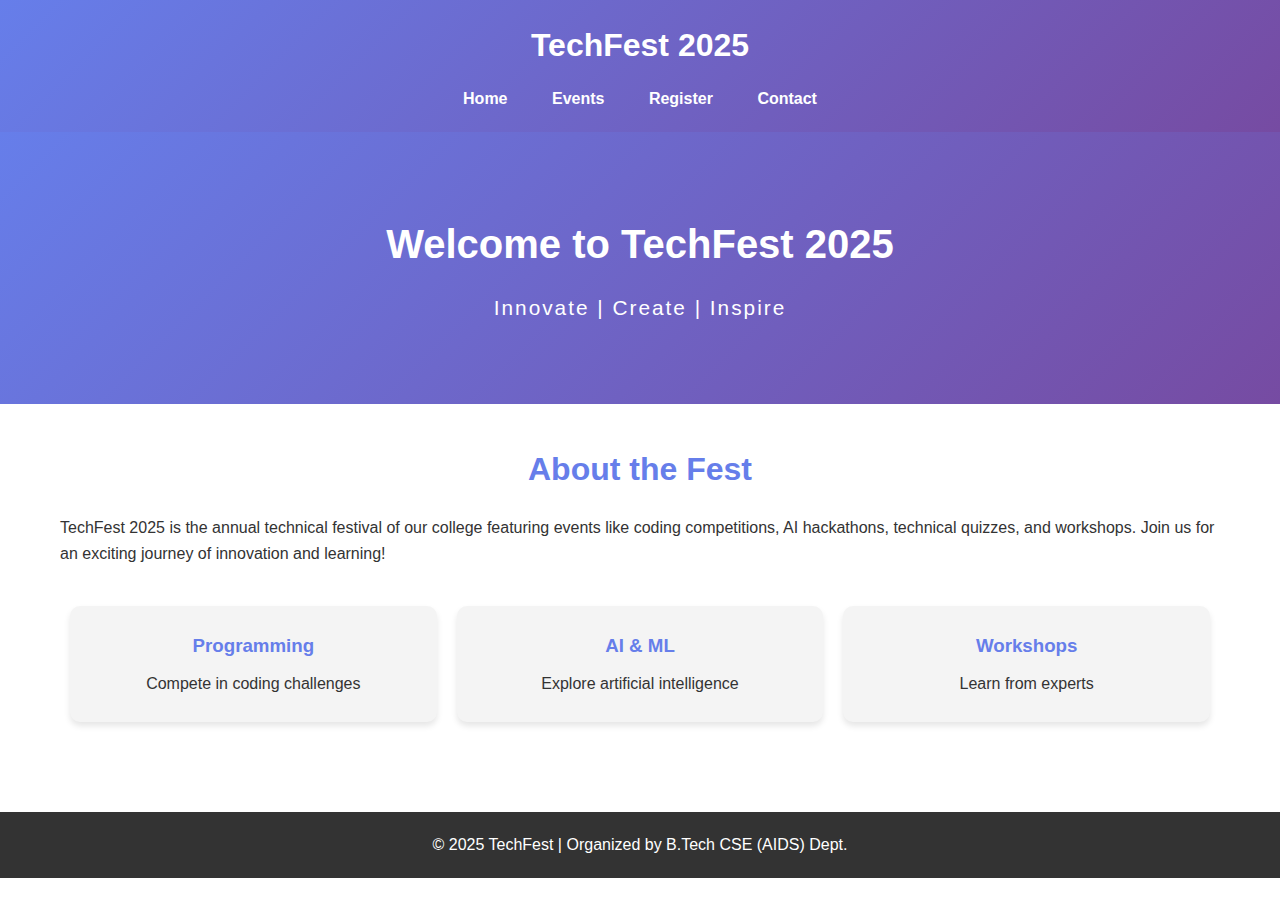
<file: index.html>
<!DOCTYPE html>
<html lang="en">
<head>
<meta charset="UTF-8">
<meta name="viewport" content="width=device-width, initial-scale=1.0">
<title>TechFest 2025</title>
<link rel="stylesheet" href="style.css">
</head>

<body>
<header>
    <h1>TechFest 2025</h1>
    <nav>
        <a href="index.html">Home</a>
        <a href="events.html">Events</a>
        <a href="register.html">Register</a>
        <a href="contact.html">Contact</a>
    </nav>
</header>

<section class="hero">
    <h2>Welcome to TechFest 2025</h2>
    <p>Innovate | Create | Inspire</p>
</section>

<section class="about">
    <h2>About the Fest</h2>
    <p>
        TechFest 2025 is the annual technical festival of our college featuring events like 
        coding competitions, AI hackathons, technical quizzes, and workshops. Join us for an 
        exciting journey of innovation and learning!
    </p>
    <div class="highlights">
        <div class="highlight-box">
            <h3>Programming</h3>
            <p>Compete in coding challenges</p>
        </div>
        <div class="highlight-box">
            <h3>AI & ML</h3>
            <p>Explore artificial intelligence</p>
        </div>
        <div class="highlight-box">
            <h3>Workshops</h3>
            <p>Learn from experts</p>
        </div>
    </div>
</section>

<footer>
    <p>&copy; 2025 TechFest | Organized by B.Tech CSE (AIDS) Dept.</p>
</footer>
</body>
</html>
</file>
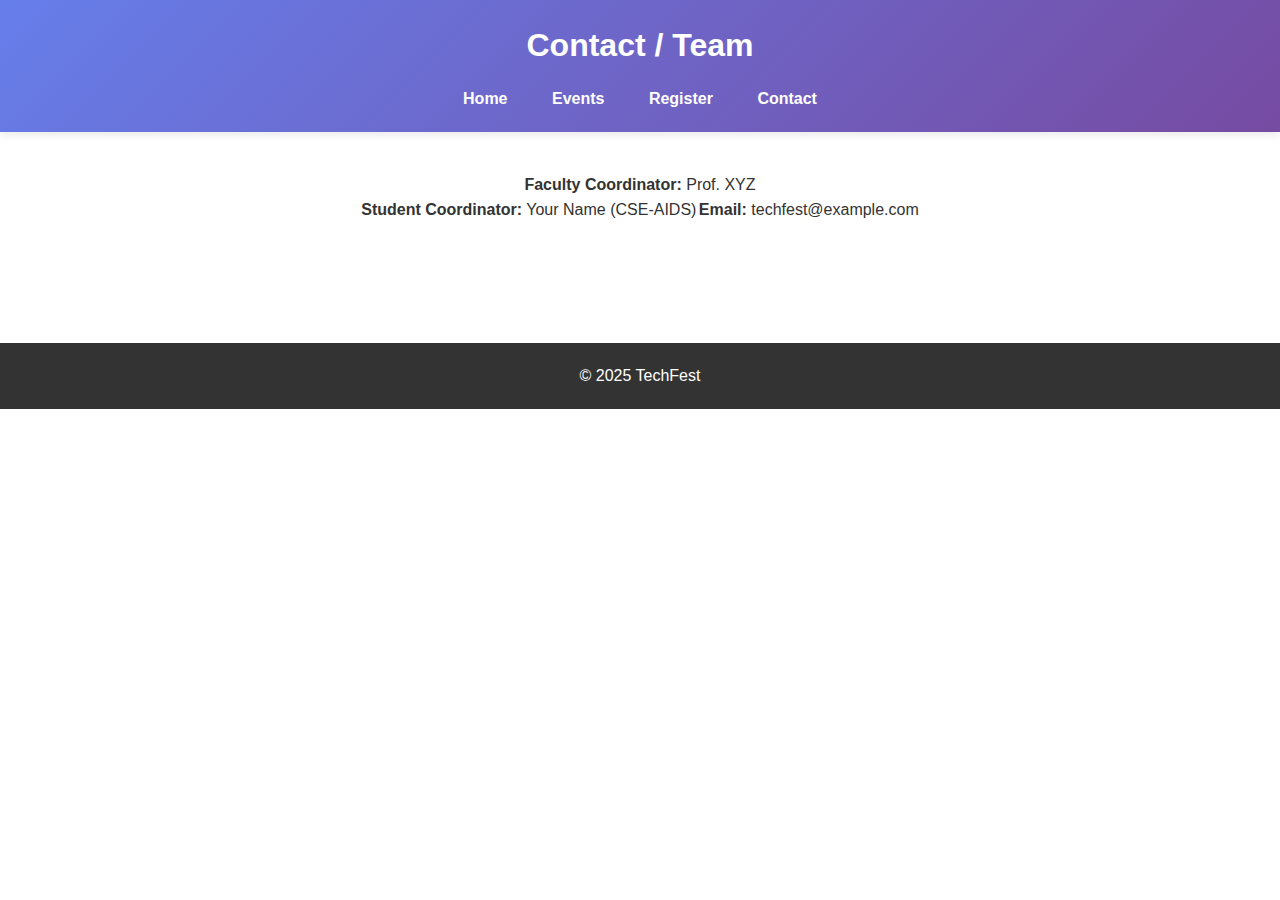
<file: contact.html>
<!DOCTYPE html>
<html lang="en">
<head>
    <meta charset="UTF-8">
    <meta name="viewport" content="width=device-width, initial-scale=1.0">
    <title>Contact Us - TechFest 2025</title>
    <link rel="stylesheet" href="style.css">
</head>
<body>
    <header>
        <h1>Contact / Team</h1>
        <nav>
            <a href="index.html">Home</a>
            <a href="events.html">Events</a>
            <a href="register.html">Register</a>
            <a href="contact.html">Contact</a>
        </nav>
    </header>

    <section class="contact-section">
        <div class="contact-info">
            <p><strong>Faculty Coordinator:</strong> Prof. XYZ</p>
            <p><strong>Student Coordinator:</strong> Your Name (CSE-AIDS)</p>
            <p><strong>Email:</strong> techfest@example.com</p>
        </div>
    </section>

    <footer>
        <p>&copy; 2025 TechFest</p>
    </footer>
</body>
</html>
</file>
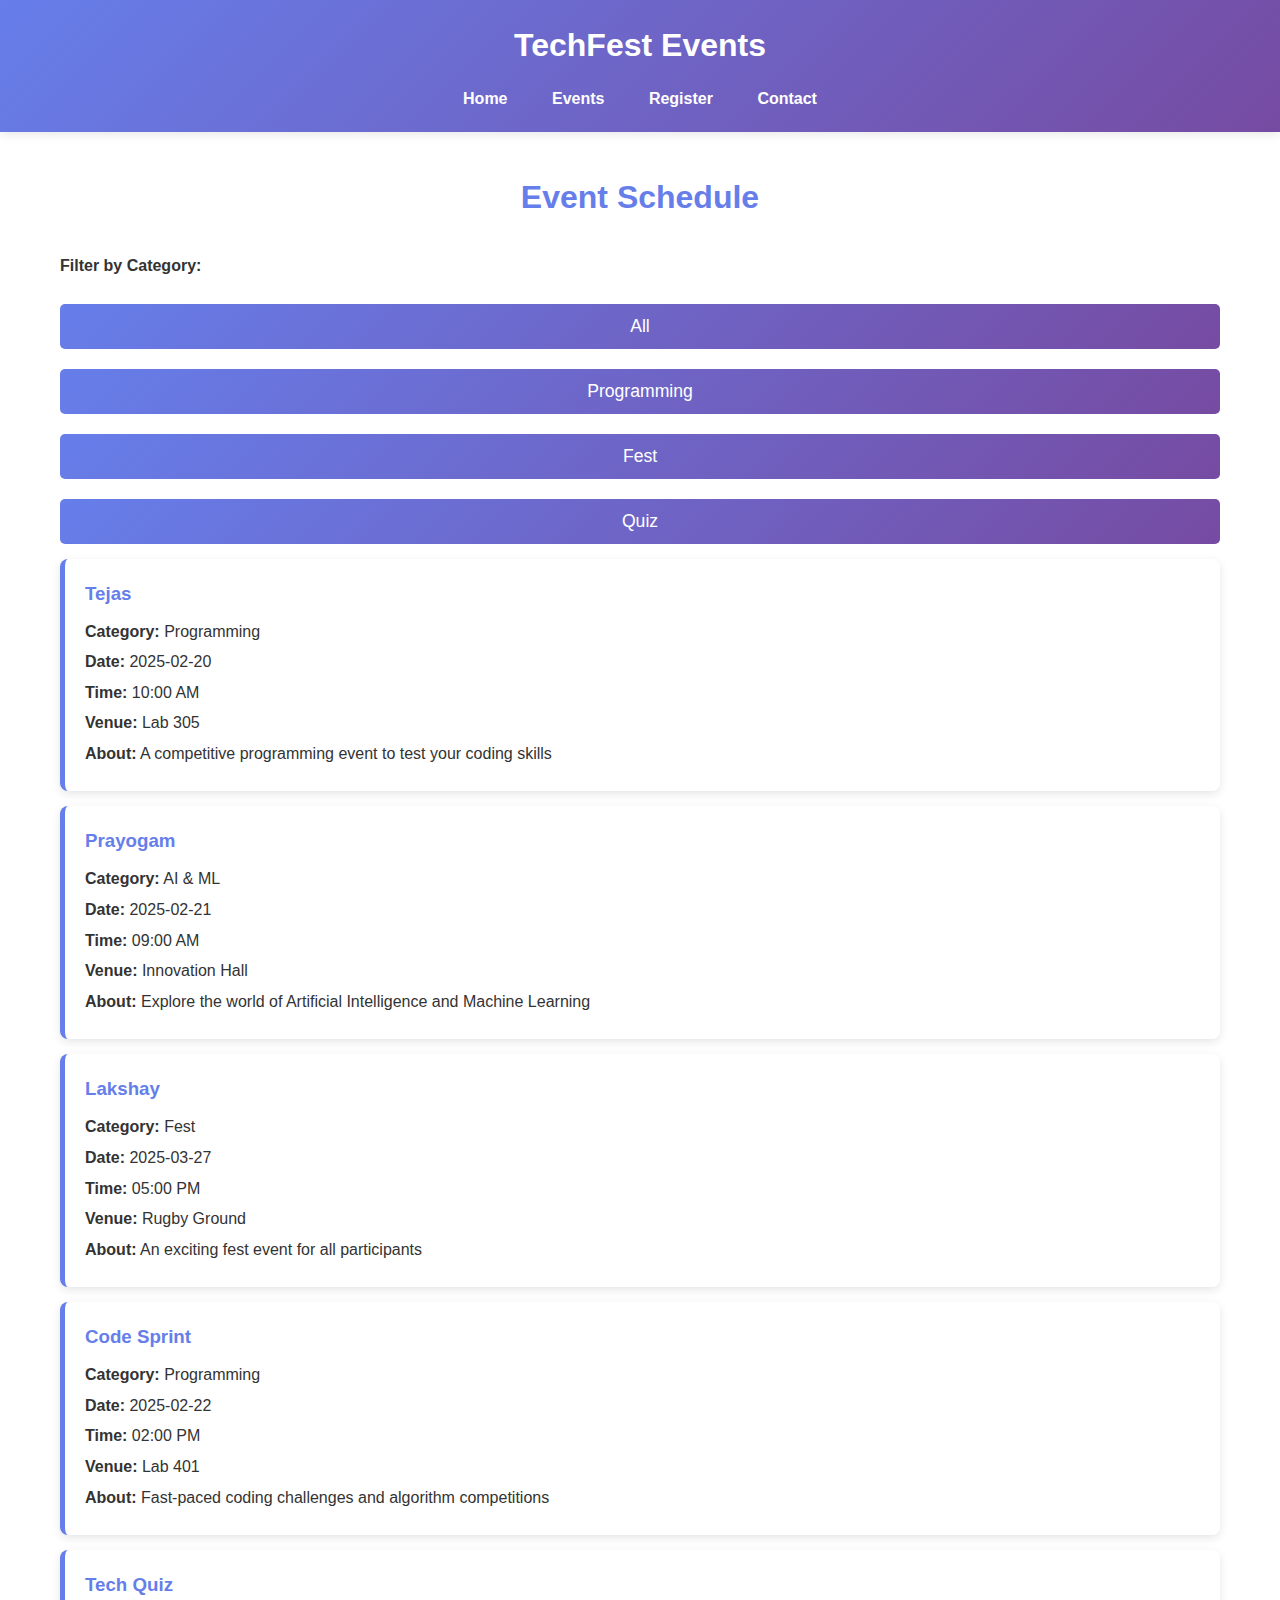
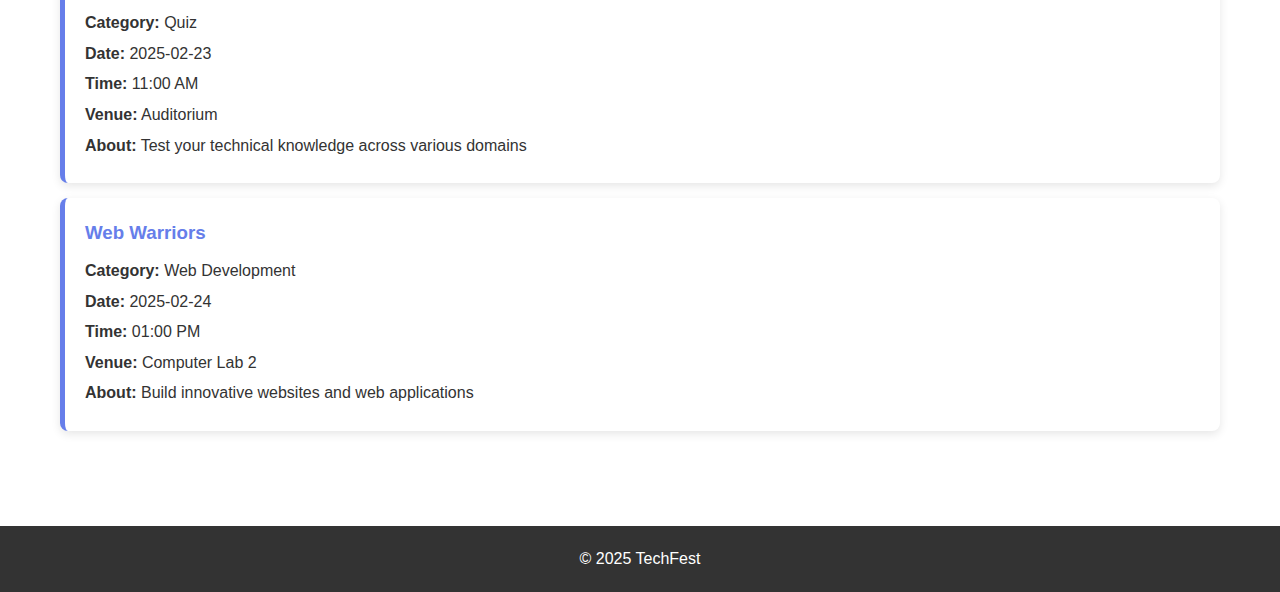
<file: events.html>
<!DOCTYPE html>
<html lang="en">
<head>
<meta charset="UTF-8">
<meta name="viewport" content="width=device-width, initial-scale=1.0">
<title>Events - TechFest 2025</title>
<link rel="stylesheet" href="style.css">
</head>

<body>
<header>
    <h1>TechFest Events</h1>
    <nav>
        <a href="index.html">Home</a>
        <a href="events.html">Events</a>
        <a href="register.html">Register</a>
        <a href="contact.html">Contact</a>
    </nav>
</header>

<section class="events-section">
    <h2>Event Schedule</h2>
    
    <div class="filter-section">
        <label>Filter by Category:</label>
        <button onclick="filterEvents('all')">All</button>
        <button onclick="filterEvents('Programming')">Programming</button>
        <button onclick="filterEvents('Fest')">Fest</button>
        <button onclick="filterEvents('Quiz')">Quiz</button>
    </div>

    <div id="eventList">
        <p style="text-align: center;">Loading events...</p>
    </div>
</section>

<footer>
    <p>&copy; 2025 TechFest</p>
</footer>

<script src="script.js"></script>
</body>
</html>
</file>
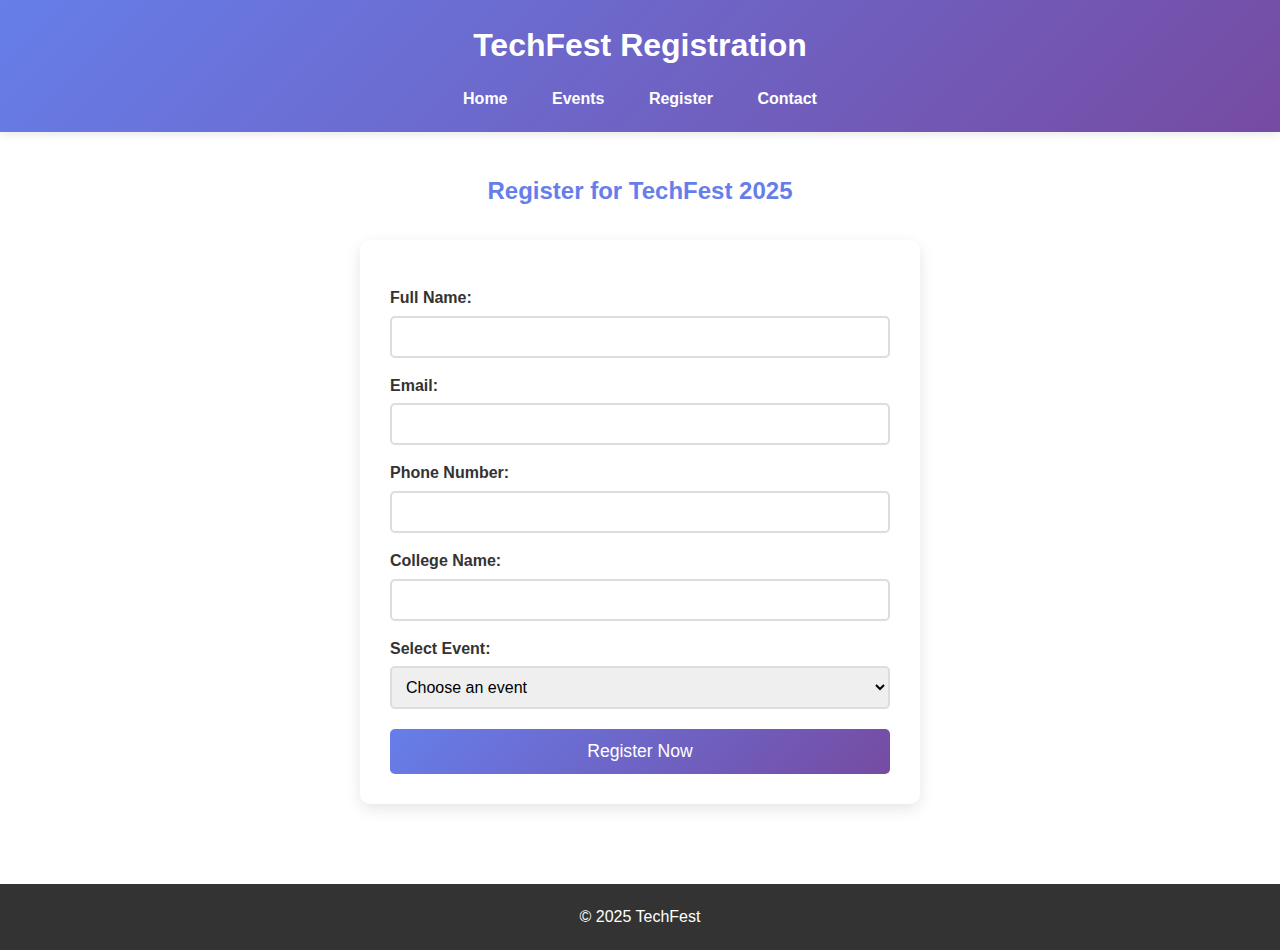
<file: register.html>
<!DOCTYPE html>
<html lang="en">
<head>
<meta charset="UTF-8">
<meta name="viewport" content="width=device-width, initial-scale=1.0">
<title>Register - TechFest 2025</title>
<link rel="stylesheet" href="style.css">
</head>

<body>
<header>
    <h1>TechFest Registration</h1>
    <nav>
        <a href="index.html">Home</a>
        <a href="events.html">Events</a>
        <a href="register.html">Register</a>
        <a href="contact.html">Contact</a>
    </nav>
</header>

<section class="register-section">
    <h2>Register for TechFest 2025</h2>
    <form id="registrationForm">
        <label for="name">Full Name:</label>
        <input type="text" id="name" name="name" required>

        <label for="email">Email:</label>
        <input type="email" id="email" name="email" required>

        <label for="phone">Phone Number:</label>
        <input type="tel" id="phone" name="phone" required>

        <label for="college">College Name:</label>
        <input type="text" id="college" name="college" required>

        <label for="event">Select Event:</label>
        <select id="event" name="event" required>
            <option value="">Choose an event</option>
            <option value="tejas">Tejas - Programming</option>
            <option value="prayogam">Prayogam - AI & ML</option>
            <option value="lakshay">Lakshay - Event</option>
        </select>

        <button type="submit" id="submitBtn">Register Now</button>
    </form>
    <div id="statusMessage" style="display: none; margin-top: 20px; padding: 15px; border-radius: 5px; text-align: center; font-weight: bold;"></div>
</section>

<footer>
    <p>&copy; 2025 TechFest</p>
</footer>

<script src="register.js"></script>
</body>
</html>
</file>
<file: style.css>
/* Reset and Base Styles */
* {
    margin: 0;
    padding: 0;
    box-sizing: border-box;
}

body {
    font-family: Arial, sans-serif;
    line-height: 1.6;
    color: #333;
}

/* Header Styles */
header {
    background: linear-gradient(135deg, #667eea 0%, #764ba2 100%);
    color: white;
    padding: 20px 0;
    box-shadow: 0 2px 10px rgba(0,0,0,0.1);
}

header h1 {
    text-align: center;
    margin-bottom: 15px;
    font-size: 2em;
}

nav {
    text-align: center;
}

nav a {
    color: white;
    text-decoration: none;
    margin: 0 20px;
    font-weight: bold;
    transition: color 0.3s;
}

nav a:hover {
    color: #ffd700;
}

/* Hero Section */
.hero {
    text-align: center;
    padding: 80px 20px;
    background: linear-gradient(135deg, #667eea 0%, #764ba2 100%);
    color: white;
}

.hero h2 {
    font-size: 2.5em;
    margin-bottom: 15px;
}

.hero p {
    font-size: 1.3em;
    letter-spacing: 2px;
}

/* About Section */
.about {
    padding: 40px 20px;
    max-width: 1200px;
    margin: 0 auto;
}

.about h2 {
    text-align: center;
    color: #667eea;
    margin-bottom: 20px;
    font-size: 2em;
}

.highlights {
    display: flex;
    justify-content: space-around;
    flex-wrap: wrap;
    margin-top: 30px;
}

.highlight-box {
    background: #f4f4f4;
    padding: 25px;
    margin: 10px;
    border-radius: 10px;
    text-align: center;
    flex: 1;
    min-width: 200px;
    box-shadow: 0 4px 6px rgba(0,0,0,0.1);
    transition: transform 0.3s;
}

.highlight-box:hover {
    transform: translateY(-5px);
}

.highlight-box h3 {
    color: #667eea;
    margin-bottom: 10px;
}

/* Events Section */
.events-section {
    padding: 40px 20px;
    max-width: 1200px;
    margin: 0 auto;
}

.events-section h2 {
    text-align: center;
    color: #667eea;
    margin-bottom: 30px;
    font-size: 2em;
}

.event-card {
    background: white;
    border-left: 5px solid #667eea;
    padding: 20px;
    margin: 15px 0;
    border-radius: 8px;
    box-shadow: 0 3px 10px rgba(0,0,0,0.1);
}

.event-card h3 {
    color: #667eea;
    margin-bottom: 10px;
}

.event-card p {
    margin: 5px 0;
}

/* Form Styles */
.register-section, .contact-section {
    padding: 40px 20px;
    max-width: 600px;
    margin: 0 auto;
}

.register-section h2, .contact-section h2 {
    text-align: center;
    color: #667eea;
    margin-bottom: 30px;
}

form {
    background: white;
    padding: 30px;
    border-radius: 10px;
    box-shadow: 0 5px 15px rgba(0,0,0,0.1);
}

form h3 {
    color: #667eea;
    margin-bottom: 20px;
}

label {
    display: block;
    margin: 15px 0 5px;
    color: #333;
    font-weight: bold;
}

input, select, textarea {
    width: 100%;
    padding: 10px;
    border: 2px solid #ddd;
    border-radius: 5px;
    font-size: 1em;
    transition: border-color 0.3s;
}

input:focus, select:focus, textarea:focus {
    outline: none;
    border-color: #667eea;
}

button {
    width: 100%;
    padding: 12px;
    background: linear-gradient(135deg, #667eea 0%, #764ba2 100%);
    color: white;
    border: none;
    border-radius: 5px;
    font-size: 1.1em;
    cursor: pointer;
    margin-top: 20px;
    transition: transform 0.3s;
}

button:hover {
    transform: scale(1.02);
}

/* Contact Info */
.contact-info {
    display: flex;
    justify-content: space-around;
    flex-wrap: wrap;
    margin-bottom: 40px;
}

.info-box {
    background: #f4f4f4;
    padding: 20px;
    margin: 10px;
    border-radius: 8px;
    text-align: center;
    flex: 1;
    min-width: 150px;
}

.info-box h3 {
    color: #667eea;
    margin-bottom: 10px;
}

/* Footer */
footer {
    text-align: center;
    padding: 20px;
    background: #333;
    color: white;
    margin-top: 40px;
}

/* Responsive Design */
@media (max-width: 768px) {
    header h1 {
        font-size: 1.5em;
    }
    
    nav a {
        margin: 0 10px;
        font-size: 0.9em;
    }
    
    .hero h2 {
        font-size: 1.8em;
    }
}
</file>
